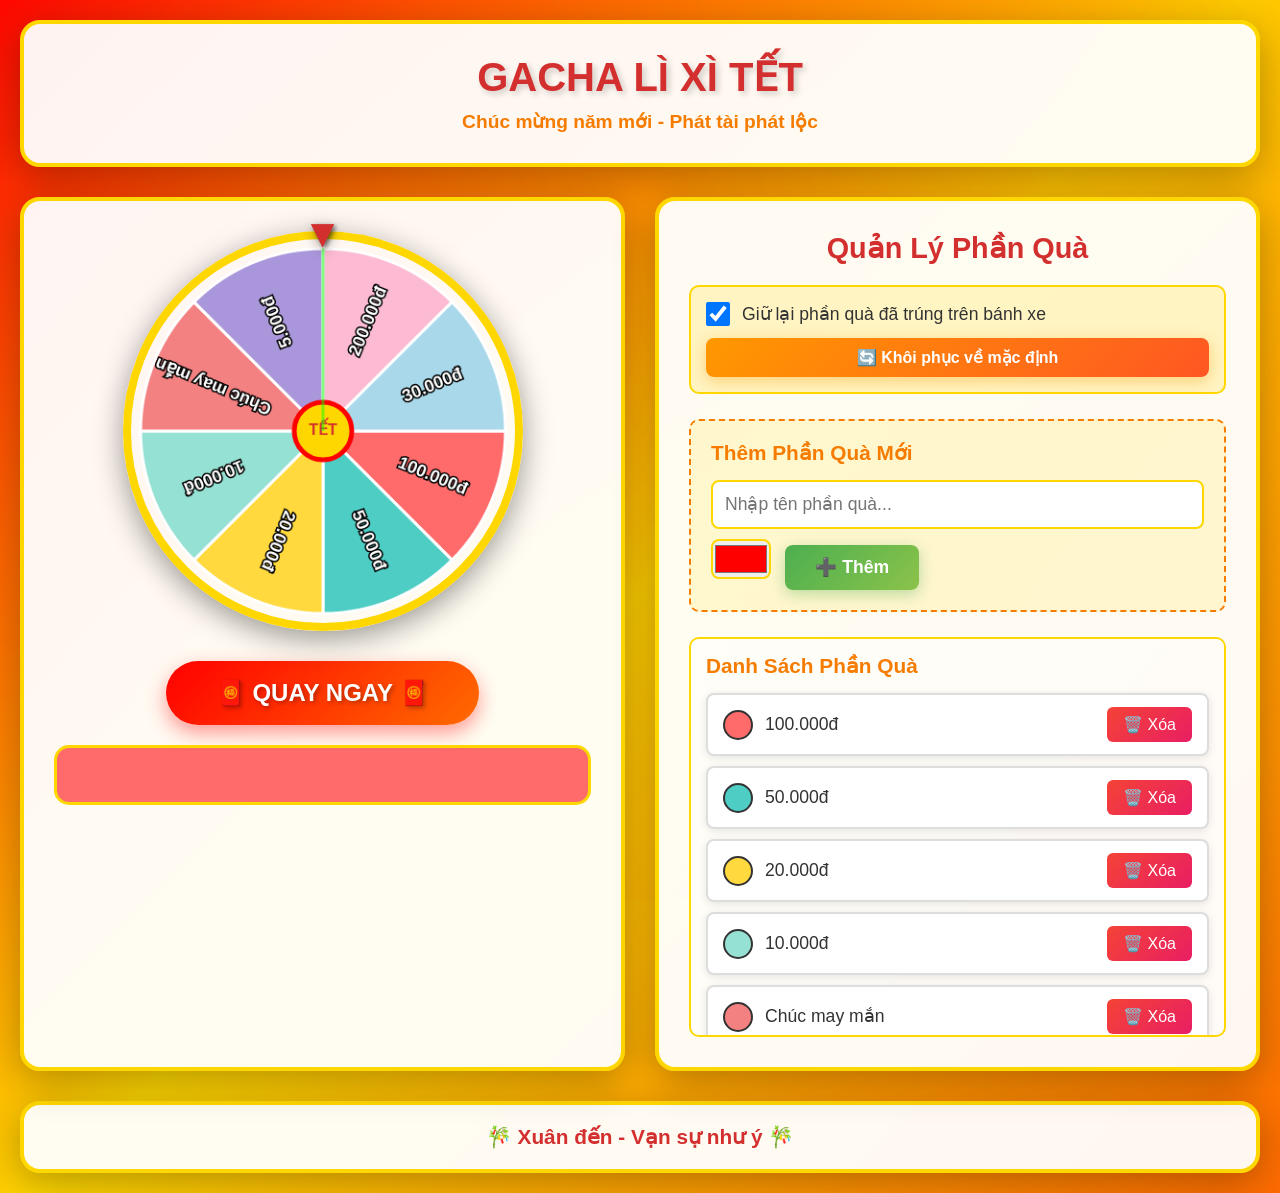
<file: subProjects/gachalixi/index.html>
<!DOCTYPE html>
<html lang="vi">
<head>
    <meta charset="UTF-8">
    <meta name="viewport" content="width=device-width, initial-scale=1.0">
    <title>Gacha Lì Xì Tết</title>
    <link rel="stylesheet" href="style.css">
</head>
<body>
    <div class="fireworks-bg"></div>
    
    <div class="container">
        <header>
            <h1> GACHA LÌ XÌ TẾT </h1>
            <p class="subtitle">Chúc mừng năm mới - Phát tài phát lộc</p>
        </header>

        <div class="main-content">
            <!-- Wheel Section -->
            <div class="wheel-section">
                <div class="wheel-container">
                    <canvas id="wheelCanvas" width="400" height="400"></canvas>
                    <div class="wheel-pointer">▼</div>
                </div>
                <button id="spinBtn" class="spin-button">🧧 QUAY NGAY 🧧</button>
                <div class="result-display" id="resultDisplay"></div>
            </div>

            <!-- Control Panel -->
            <div class="control-panel">
                <h2>Quản Lý Phần Quà</h2>
                
                <!-- Settings -->
                <div class="settings">
                    <label class="checkbox-label">
                        <input type="checkbox" id="keepWonPrizes" checked>
                        <span>Giữ lại phần quà đã trúng trên bánh xe</span>
                    </label>
                    <button id="resetBtn" class="reset-btn">🔄 Khôi phục về mặc định</button>
                </div>

                <!-- Add Prize Form -->
                <div class="add-prize-form">
                    <h3>Thêm Phần Quà Mới</h3>
                    <input type="text" id="prizeInput" placeholder="Nhập tên phần quà..." maxlength="30">
                    <input type="color" id="colorInput" value="#ff0000">
                    <button id="addPrizeBtn" class="add-btn">➕ Thêm</button>
                </div>

                <!-- Prize List -->
                <div class="prize-list">
                    <h3>Danh Sách Phần Quà</h3>
                    <div id="prizeListContainer"></div>
                </div>
            </div>
        </div>

        <footer>
            <p>🎋 Xuân đến - Vạn sự như ý 🎋</p>
        </footer>
    </div>

    <script src="script.js"></script>
</body>
</html>
</file>
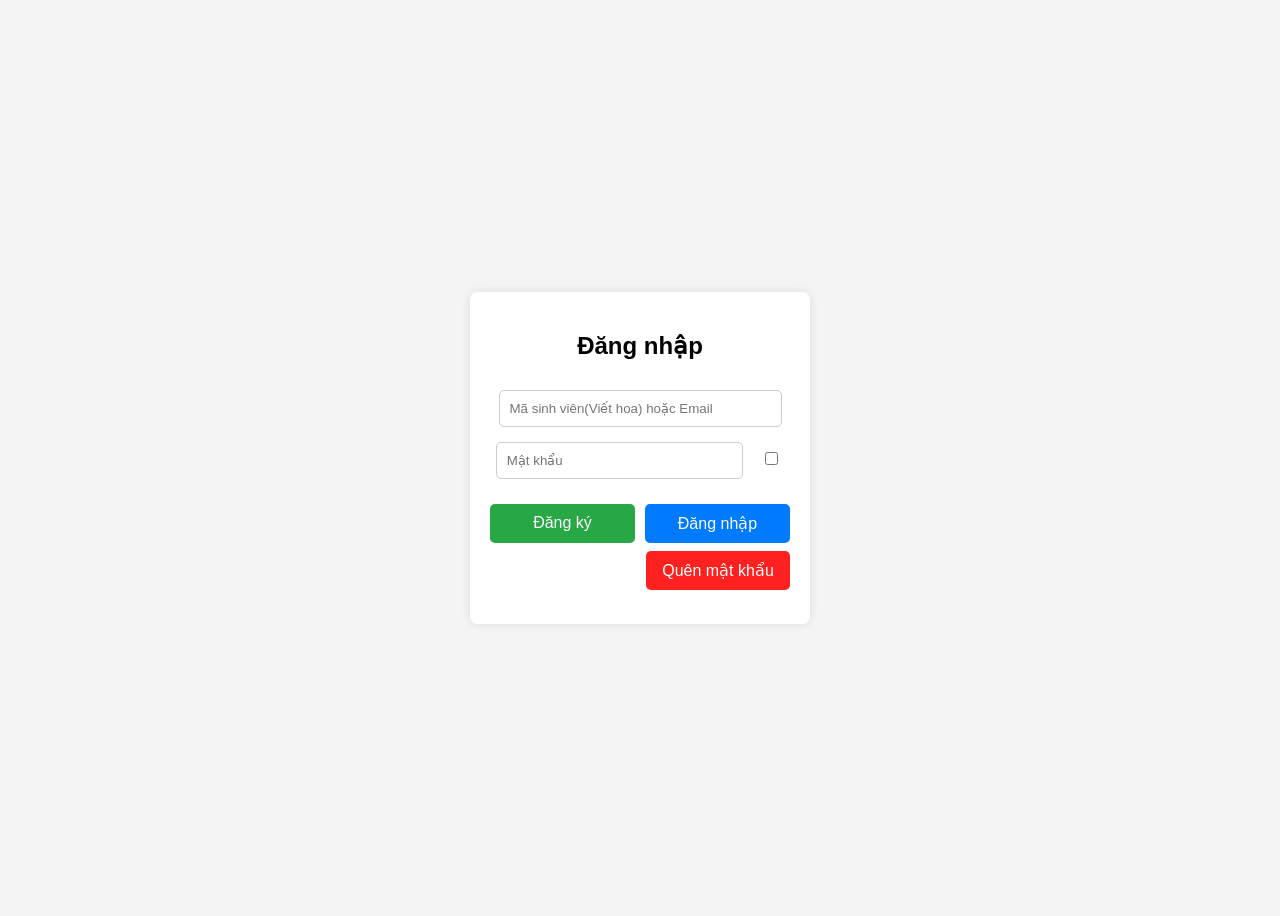
<file: subProjects/quanLyKTX/index.html>
<!DOCTYPE html>
<html lang="vi">
<head>
    <meta charset="UTF-8">
    <meta name="viewport" content="width=device-width, initial-scale=1.0">
    <title>Đăng nhập</title>
    <link rel="stylesheet" href="assets/css/dangNhap.css">
</head>
<body>
    <div class="login-container">
        <h2>Đăng nhập</h2>
        <form id="loginForm">
            <input type="text" id="username" placeholder="Mã sinh viên(Viết hoa) hoặc Email" title="Vui lòng nhập mã sinh viên hoặc email!" required>
            <div>
                <input type="password" id="password" placeholder="Mật khẩu" title="Vui lòng nhập mật khẩu!" required autocomplete="current-password">
                <input type="checkbox" id="showPassword">
            </div>
            <div id="registerAndLoginDiv">
                <button type="button" id="register">Đăng ký</button>
                <button type="button" id="login">Đăng nhập</button>
            </div>
            <button type="button" id="forgetPassword">Quên mật khẩu</button>
        </form>
        <p id="message"></p>
    </div>
    <script src="./chucNang/dangNhap.js"></script>
</body>
</html>
</file>
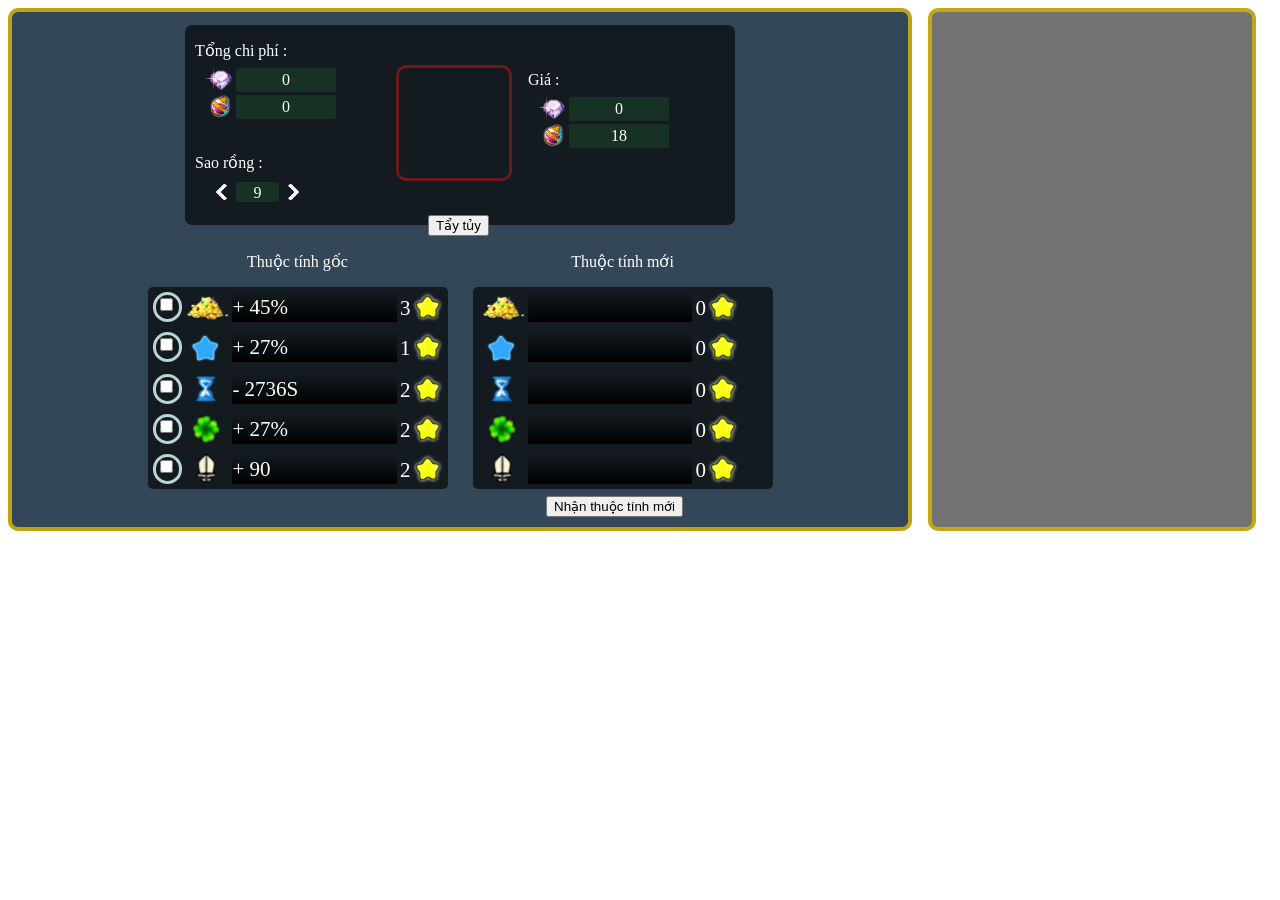
<file: subProjects/taytuysimulator/index.html>
<!DOCTYPE html>
<html>
<head>
    <title>Giả lập tẩy tủy rồng Đảo Rồng Mobile</title>
    <link rel="stylesheet" href="styles.css">
    <script src="index.js" type="module"></script>
</head>
<body>
    <div style="display: flex;">
        <div class="info_table_main">
            <div class="info_table">
                <div style="margin-left: 10px;">
                    <div class="cost_used">
                        <p style="color: white;margin-bottom: 5px;">Tổng chi phí :</p>
                    </div>
                    <div class="kimCuong_cost_used" style="display: flex;margin-left: 10px;">
                        <img src="./assets/KimCuong.png" style="width: 30px;">
                        <div style="position: relative; width: 100px;height: 24px;border: 0px solid;border-radius: 2px;background-color: #173225;margin-top: 3px;margin-left: 1px; text-align: center;">
                            <p class="cost_num_used">0</p>
                        </div>
                    </div>
                    <div class="buiRong_cost_used" style="display: flex;margin-left: 13px;">
                        <img src="./assets/BuiRong.png" style="width: 25px;">
                        <div style="position: relative;width: 100px;height: 24px;border: 0px solid;border-radius: 2px;background-color: #173225;margin-top: 3px;margin-left: 3px;text-align: center;">
                            <p class="cost_num_used">0</p>
                        </div>
                    </div>
                    <br>
                    <div class="cost_used">
                        <p style="color: white;margin-bottom: 5px;">Sao rồng :</p>
                    </div>
                    <div class="dragon_stars_table">
                        <div class="giamSao">
                            <img src="./assets/prev_button.png">
                        </div>
                        <div class="dragon_stars">
                            <p>9</p>
                        </div>
                        <div class="tangSao">
                            <img src="./assets/next_button.png">
                        </div>
                    </div>
                </div>
                <div style="border-radius: 10px;border: 3px solid #9f1919a8;width: 110px;height: 110px;margin-top: 40px;margin-left: 60px;"></div>
                <div style="margin-top: 30px;margin-left: 16px;">
                    <div class="cost">
                        <p style="color: white;margin-bottom: 5px;">Giá :</p>
                    </div>
                    <div class="kimCuong_cost" style="display: flex;margin-left: 10px;">
                        <img src="./assets/KimCuong.png" style="width: 30px;">
                        <div style="position: relative; width: 100px;height: 24px;border: 0px solid;border-radius: 2px;background-color: #173225;margin-top: 3px;margin-left: 1px; text-align: center;">
                            <p class="cost_num">0</p>
                        </div>
                    </div>
                    <div class="buiRong_cost" style="display: flex;margin-left: 13px;">
                        <img src="./assets/BuiRong.png" style="width: 25px;">
                        <div style="position: relative;width: 100px;height: 24px;border: 0px solid;border-radius: 2px;background-color: #173225;margin-top: 3px;margin-left: 3px;text-align: center;">
                            <p class="cost_num">0</p>
                        </div>
                    </div>
                </div>
            </div>
            <div style="display: flex;position: relative;margin: auto;left: -32px;width: 0px;">
                <input type="button" class="tayTuy" value="Tẩy tủy" style="margin-top: 3px;position: relative;">
            </div>
            <div style="display: flex; margin: auto;position: relative;width: 675px;"> 
                <div style="width: 300px; margin-left: 25px;">
                    <p class="thuocTinh_text">Thuộc tính gốc</p>
                    <div class="thuocTinh_table">
                        <div class="thuocTinh" tt="gold">
                            <div class="khoaThuocTinh" >
                                <input type="checkbox">
                            </div>
                            <img class="thuocTinh_gold" src="./assets/Vang.png">
                            <div class="thuocTinh_number">
                                <p class="textNumber"></p>
                            </div>
                            <div class="starsNumber_div">
                                <p class="thuocTinh_starsNumber" style="color: white;">0</p>
                            </div>
                            <img class="thuocTinh_stars" src="./assets/NgoiSao.png">
                        </div>
                        <div class="thuocTinh"  tt="exp">
                            <div class="khoaThuocTinh">
                                <input type="checkbox">
                            </div>
                            <img class="thuocTinh_exp" src="./assets/Exp.png">
                            <div class="thuocTinh_number">
                                <p class="textNumber"></p>
                            </div>
                            <div class="starsNumber_div">
                                <p class="thuocTinh_starsNumber" style="color: white;">0</p>
                            </div>
                            <img class="thuocTinh_stars" src="./assets/NgoiSao.png">
                        </div>
                        <div class="thuocTinh"  tt="hungry">
                            <div class="khoaThuocTinh">
                                <input type="checkbox">
                            </div>
                            <img class="thuocTinh_hungry" src="./assets/hungry.png">
                            <div class="thuocTinh_number">
                                <p class="textNumber"></p>
                            </div>
                            <div class="starsNumber_div">
                                <p class="thuocTinh_starsNumber" style="color: white;">0</p>
                            </div>
                            <img class="thuocTinh_stars" src="./assets/NgoiSao.png">
                        </div>
                        <div class="thuocTinh"  tt="luck">
                            <div class="khoaThuocTinh">
                                <input type="checkbox">
                            </div>
                            <img class="thuocTinh_luck" src="./assets/luck.png">
                            <div class="thuocTinh_number">
                                <p class="textNumber"></p>
                            </div>
                            <div class="starsNumber_div">
                                <p class="thuocTinh_starsNumber" style="color: white;">0</p>
                            </div>
                            <img class="thuocTinh_stars" src="./assets/NgoiSao.png">
                        </div>
                        <div class="thuocTinh"  tt="damage">
                            <div class="khoaThuocTinh">
                                <input type="checkbox">
                            </div>
                            <img class="thuocTinh_damage" src="./assets/damage.png">
                            <div class="thuocTinh_number">
                                <p class="textNumber"></p>
                            </div>
                            <div class="starsNumber_div">
                                <p class="thuocTinh_starsNumber" style="color: white;">0</p>
                            </div>
                            <img class="thuocTinh_stars" src="./assets/NgoiSao.png">
                        </div>
                    </div>
                </div>
        
                <div style="width: 300px; margin-left: 25px;">
                    <p class="thuocTinh_text">Thuộc tính mới</p>
                    <div class="thuocTinh_table">
                        <div class="thuocTinhMoi" tt="gold">
                            <img class="thuocTinh_gold" src="./assets/Vang.png">
                            <div class="thuocTinh_number">
                                <p class="textNumber"></p>
                            </div>
                            <div class="starsNumber_div">
                                <p class="thuocTinh_starsNumber" style="color: white;">0</p>
                            </div>
                            <img class="thuocTinh_stars" src="./assets/NgoiSao.png">
                            <img class="nangSao" src="./assets/chucPhuc.png" visible="false">
                        </div>
                        <div class="thuocTinhMoi"  tt="exp">
                            <img class="thuocTinh_exp" src="./assets/Exp.png">
                            <div class="thuocTinh_number">
                                <p class="textNumber"></p>
                            </div>
                            <div class="starsNumber_div">
                                <p class="thuocTinh_starsNumber" style="color: white;">0</p>
                            </div>
                            <img class="thuocTinh_stars" src="./assets/NgoiSao.png">
                            <img class="nangSao" src="./assets/chucPhuc.png" visible="false">
                        </div>
                        <div class="thuocTinhMoi"  tt="hungry">
                            <img class="thuocTinh_hungry" src="./assets/hungry.png">
                            <div class="thuocTinh_number">
                                <p class="textNumber"></p>
                            </div>
                            <div class="starsNumber_div">
                                <p class="thuocTinh_starsNumber" style="color: white;">0</p>
                            </div>
                            <img class="thuocTinh_stars" src="./assets/NgoiSao.png">
                            <img class="nangSao" src="./assets/chucPhuc.png" visible="false">
                        </div>
                        <div class="thuocTinhMoi"  tt="luck">
                            <img class="thuocTinh_luck" src="./assets/luck.png">
                            <div class="thuocTinh_number">
                                <p class="textNumber"></p>
                            </div>
                            <div class="starsNumber_div">
                                <p class="thuocTinh_starsNumber" style="color: white;">0</p>
                            </div>
                            <img class="thuocTinh_stars" src="./assets/NgoiSao.png">
                            <img class="nangSao" src="./assets/chucPhuc.png" visible="false">
                        </div>
                        <div class="thuocTinhMoi"  tt="damage">
                            <img class="thuocTinh_damage" src="./assets/damage.png">
                            <div class="thuocTinh_number">
                                <p class="textNumber"></p>
                            </div>
                            <div class="starsNumber_div">
                                <p class="thuocTinh_starsNumber" style="color: white;">0</p>
                            </div>
                            <img class="thuocTinh_stars" src="./assets/NgoiSao.png">
                            <img class="nangSao" src="./assets/chucPhuc.png" visible="false">
                        </div>
                    </div>
                </div>
            </div>
            <div style="display: flex;position: relative;width: 0px;margin: auto; left: 86px;">
                <input type="button" class="nhanTuy" value="Nhận thuộc tính mới" style="position: absolute;margin-top: 7px;">
            </div>
        </div>
        <div class="bags"></div>
    </div>
</body>
</html>
</file>
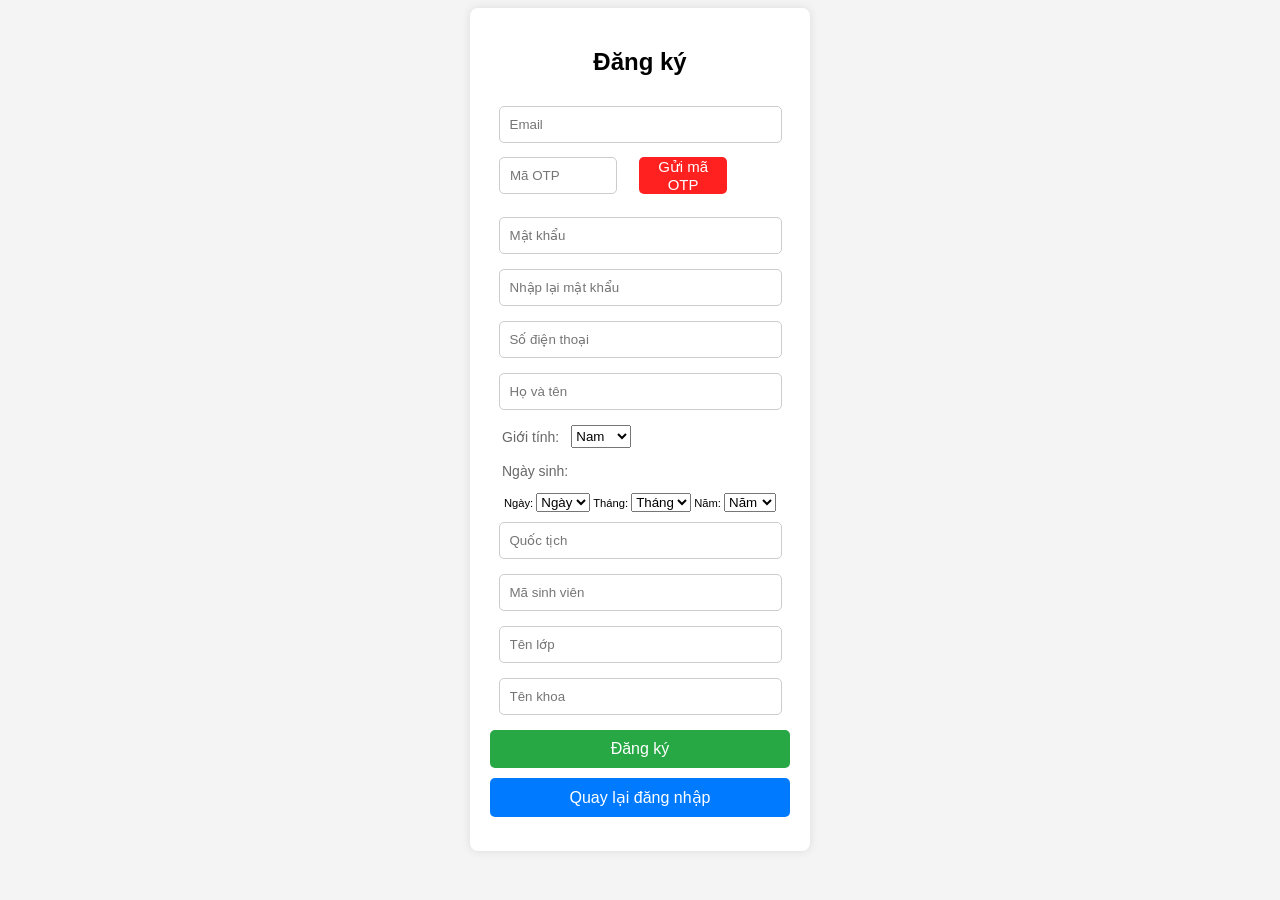
<file: subProjects/quanLyKTX/dangKy.html>
<!DOCTYPE html>
<html lang="vi">
<head>
    <meta charset="UTF-8">
    <meta name="viewport" content="width=device-width, initial-scale=1.0">
    <title>Đăng ký tài khoản</title>
    <link rel="stylesheet" href="./assets/css/dangKy.css">
</head>
<body>
    <div class="login-container">
        <h2>Đăng ký</h2>
        <form id="registerForm">
            <input type="text" id="email" placeholder="Email" required>
            <div id="otpDiv">
                <input type="text" id="otp" placeholder="Mã OTP" title="Vui lòng nhập otp!" required>
                <button type="button" id="sendOtp">Gửi mã OTP</button>
                <p id="countdown"></p>
            </div>
            <input type="text" id="password" placeholder="Mật khẩu" required>
            <input type="text" id="rePassword" placeholder="Nhập lại mật khẩu" required>
            <input type="text" id="phone" placeholder="Số điện thoại" required>
            <input type="text" id="hoTen" placeholder="Họ và tên" required>
            <div style="display: flex;">
                <p id="chonGioiTinh">Giới tính:</p>
                <select id="gioiTinh" required>
                    <option value="Nam">Nam</option>
                    <option value="Nữ">Nữ</option>
                </select>
            </div>
            <p id="ngaySinh">Ngày sinh:</p>
            <div class="date-picker">
                <label for="day">Ngày:</label>
                <select id="day" required>
                    <option value="" disabled selected>Ngày</option>
                    <!-- Generate days dynamically -->
                    <script>
                        for (let i = 1; i <= 31; i++) {
                            if (i < 10) {
                                document.write(`<option value="${'0'+i}">${'0'+i}</option>`);
                            }
                            else document.write(`<option value="${i}">${i}</option>`);
                        }
                    </script>
                </select>
            
                <label for="month">Tháng:</label>
                <select id="month" required>
                    <option value="" disabled selected>Tháng</option>
                    <!-- Generate months dynamically -->
                    <script>
                        for (let i = 1; i <= 12; i++) {
                            if (i < 10) {
                                document.write(`<option value="${'0'+i}">${'0'+i}</option>`);
                            }
                            else document.write(`<option value="${i}">${i}</option>`);
                        }
                    </script>
                </select>
            
                <label for="year">Năm:</label>
                <select id="year" required>
                    <option value="" disabled selected>Năm</option>
                    <!-- Generate years dynamically -->
                    <script>
                        const currentYear = new Date().getFullYear();
                        for (let i = currentYear; i >= 1970; i--) {
                            document.write(`<option value="${i}">${i}</option>`);
                        }
                    </script>
                </select>
            </div>
            <input type="text" id="quocTich" placeholder="Quốc tịch" required>
            <input type="text" id="maSV" placeholder="Mã sinh viên" required>
            <input type="text" id="lop" placeholder="Tên lớp" required>
            <input type="text" id="khoa" placeholder="Tên khoa" required>

            <button type="button" id="register">Đăng ký</button>
            <button type="button" id="login">Quay lại đăng nhập</button>
        </form>
        <p id="message"></p>
    </div>
    <script src="./chucNang/dangKy.js"></script>
</body>
</html>
</file>
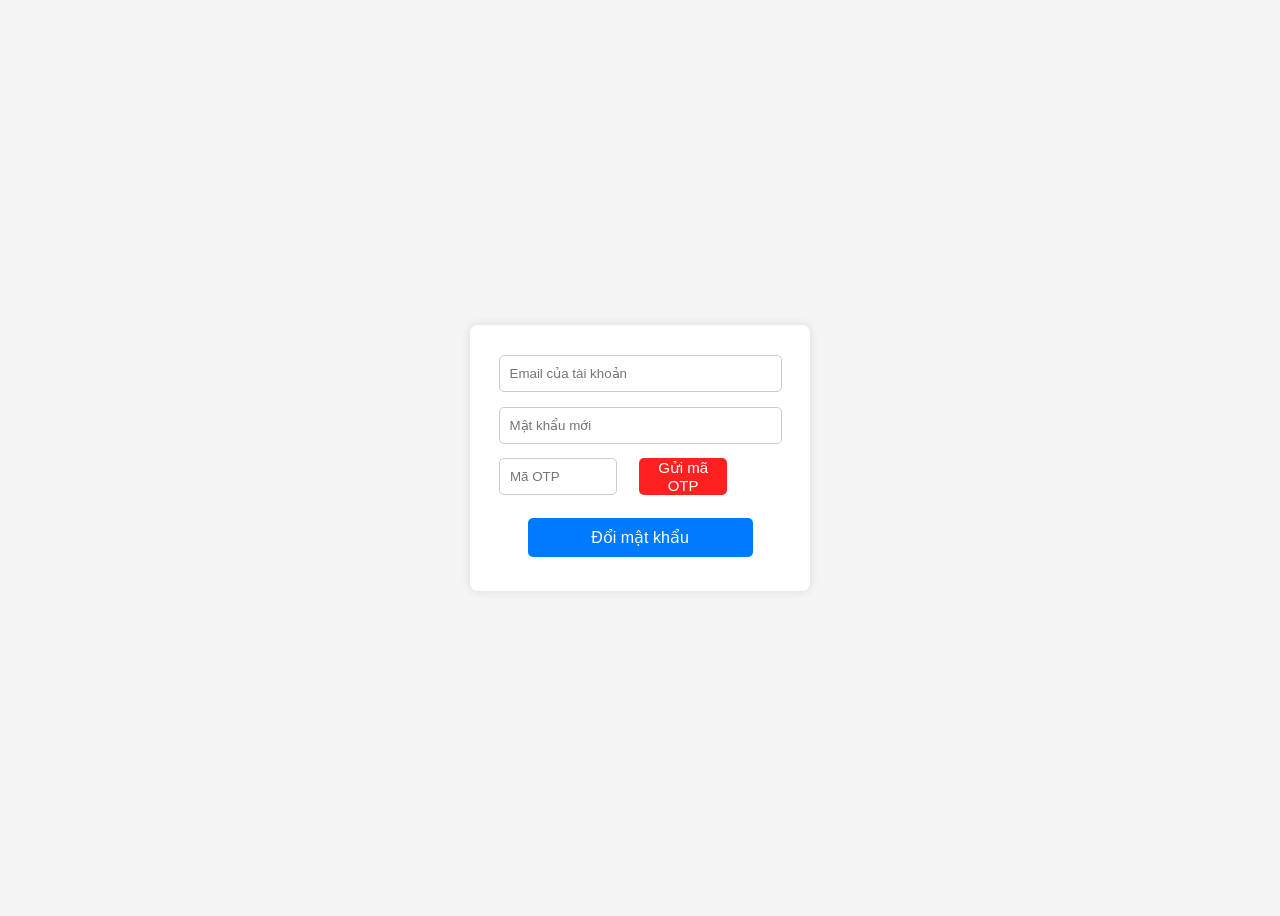
<file: subProjects/quanLyKTX/quenMatKhau.html>
<!DOCTYPE html>
<html lang="vi">
<head>
    <meta charset="UTF-8">
    <meta name="viewport" content="width=device-width, initial-scale=1.0">
    <title>Đăng nhập</title>
    <link rel="stylesheet" href="./assets/css/quenMatKhau.css">
</head>
<body>
    <div class="login-container">
        <form id="loginForm">
            <input type="text" id="email" placeholder="Email của tài khoản" title="Vui lòng nhập email của tài khoản!" required>
            <input type="text" id="newPassword" placeholder="Mật khẩu mới" title="Vui lòng nhập mật khẩu mới!" required>
            <div id="otpDiv">
                <input type="text" id="otp" placeholder="Mã OTP" title="Vui lòng nhập otp!" required>
                <button type="button" id="sendOtp">Gửi mã OTP</button>
                <p id="countdown"></p>
            </div>
            <div id="registerAndLoginDiv">
                <button type="button" id="changePassword">Đổi mật khẩu</button>
            </div>
        </form>
        <p id="message"></p>
    </div>
    <script src="./chucNang/quenMatKhau.js"></script>
</body>
</html>
</file>
<file: subProjects/gachalixi/style.css>
* {
    margin: 0;
    padding: 0;
    box-sizing: border-box;
}

body {
    font-family: 'Segoe UI', Tahoma, Geneva, Verdana, sans-serif;
    background: linear-gradient(135deg, #ff0000 0%, #ffd700 50%, #ff6b00 100%);
    min-height: 100vh;
    position: relative;
    overflow-x: hidden;
}

/* Fireworks Background Animation */
.fireworks-bg {
    position: fixed;
    top: 0;
    left: 0;
    width: 100%;
    height: 100%;
    pointer-events: none;
    background: 
        radial-gradient(circle at 20% 30%, rgba(255, 215, 0, 0.1) 0%, transparent 50%),
        radial-gradient(circle at 80% 20%, rgba(255, 0, 0, 0.1) 0%, transparent 50%),
        radial-gradient(circle at 60% 70%, rgba(255, 107, 0, 0.1) 0%, transparent 50%);
    animation: fireworksAnim 10s ease-in-out infinite;
}

@keyframes fireworksAnim {
    0%, 100% { opacity: 0.5; transform: scale(1); }
    50% { opacity: 1; transform: scale(1.1); }
}

.container {
    max-width: 1400px;
    margin: 0 auto;
    padding: 20px;
    position: relative;
    z-index: 1;
}

header {
    text-align: center;
    margin-bottom: 30px;
    background: rgba(255, 255, 255, 0.95);
    padding: 30px 20px;
    border-radius: 20px;
    box-shadow: 0 10px 40px rgba(0, 0, 0, 0.3);
    border: 4px solid #ffd700;
}

header h1 {
    font-size: 2.5em;
    color: #d32f2f;
    text-shadow: 3px 3px 6px rgba(0, 0, 0, 0.2);
    margin-bottom: 10px;
    animation: pulseHeader 2s ease-in-out infinite;
}

@keyframes pulseHeader {
    0%, 100% { transform: scale(1); }
    50% { transform: scale(1.05); }
}

.subtitle {
    font-size: 1.2em;
    color: #f57c00;
    font-weight: bold;
}

.main-content {
    display: grid;
    grid-template-columns: 1fr 1fr;
    gap: 30px;
    margin-bottom: 30px;
}

/* Wheel Section */
.wheel-section {
    background: rgba(255, 255, 255, 0.95);
    padding: 30px;
    border-radius: 20px;
    box-shadow: 0 10px 40px rgba(0, 0, 0, 0.3);
    border: 4px solid #ffd700;
    display: flex;
    flex-direction: column;
    align-items: center;
}

.wheel-container {
    position: relative;
    width: 400px;
    height: 400px;
    margin-bottom: 30px;
}

#wheelCanvas {
    width: 100%;
    height: 100%;
    border-radius: 50%;
    box-shadow: 0 8px 30px rgba(0, 0, 0, 0.4);
    border: 8px solid #ffd700;
}

.wheel-pointer {
    position: absolute;
    top: -20px;
    left: 50%;
    transform: translateX(-50%);
    font-size: 40px;
    color: #d32f2f;
    text-shadow: 2px 2px 4px rgba(0, 0, 0, 0.5);
    z-index: 10;
    filter: drop-shadow(0 4px 6px rgba(0, 0, 0, 0.3));
}

.spin-button {
    background: linear-gradient(135deg, #ff0000, #ff6b00);
    color: white;
    border: none;
    padding: 18px 50px;
    font-size: 1.5em;
    font-weight: bold;
    border-radius: 50px;
    cursor: pointer;
    box-shadow: 0 8px 20px rgba(255, 0, 0, 0.4);
    transition: all 0.3s ease;
    text-shadow: 2px 2px 4px rgba(0, 0, 0, 0.3);
}

.spin-button:hover {
    transform: scale(1.05);
    box-shadow: 0 12px 30px rgba(255, 0, 0, 0.6);
}

.spin-button:active {
    transform: scale(0.98);
}

.spin-button:disabled {
    background: #ccc;
    cursor: not-allowed;
    transform: none;
}

.result-display {
    margin-top: 20px;
    font-size: 1.3em;
    font-weight: bold;
    color: white;
    text-align: center;
    min-height: 60px;
    padding: 15px;
    background-color: rgb(255, 107, 107);
    border-radius: 15px;
    border: 3px solid #ffd700;
    width: 100%;
}

/* Control Panel */
.control-panel {
    background: rgba(255, 255, 255, 0.95);
    padding: 30px;
    border-radius: 20px;
    box-shadow: 0 10px 40px rgba(0, 0, 0, 0.3);
    border: 4px solid #ffd700;
}

.control-panel h2 {
    color: #d32f2f;
    margin-bottom: 20px;
    text-align: center;
    font-size: 1.8em;
}

.control-panel h3 {
    color: #f57c00;
    margin-bottom: 15px;
    font-size: 1.3em;
}

.settings {
    margin-bottom: 25px;
    padding: 15px;
    background: rgba(255, 215, 0, 0.2);
    border-radius: 10px;
    border: 2px solid #ffd700;
}

.checkbox-label {
    display: flex;
    align-items: center;
    cursor: pointer;
    font-size: 1.1em;
    color: #333;
    margin-bottom: 12px;
}

.checkbox-label input[type="checkbox"] {
    width: 24px;
    height: 24px;
    margin-right: 12px;
    cursor: pointer;
}

.reset-btn {
    background: linear-gradient(135deg, #ff9800, #ff5722);
    color: white;
    border: none;
    padding: 10px 20px;
    font-size: 1em;
    font-weight: bold;
    border-radius: 8px;
    cursor: pointer;
    box-shadow: 0 4px 15px rgba(255, 152, 0, 0.4);
    transition: all 0.3s ease;
    width: 100%;
}

.reset-btn:hover {
    transform: translateY(-2px);
    box-shadow: 0 6px 20px rgba(255, 152, 0, 0.6);
}

.add-prize-form {
    margin-bottom: 25px;
    padding: 20px;
    background: rgba(255, 215, 0, 0.15);
    border-radius: 10px;
    border: 2px dashed #f57c00;
}

#prizeInput {
    width: 100%;
    padding: 12px;
    margin-bottom: 10px;
    border: 2px solid #ffd700;
    border-radius: 8px;
    font-size: 1.1em;
    outline: none;
    transition: border-color 0.3s;
}

#prizeInput:focus {
    border-color: #ff6b00;
}

#colorInput {
    width: 60px;
    height: 40px;
    border: 2px solid #ffd700;
    border-radius: 8px;
    cursor: pointer;
    margin-right: 10px;
}

.add-btn {
    background: linear-gradient(135deg, #4caf50, #8bc34a);
    color: white;
    border: none;
    padding: 12px 30px;
    font-size: 1.1em;
    font-weight: bold;
    border-radius: 8px;
    cursor: pointer;
    box-shadow: 0 4px 15px rgba(76, 175, 80, 0.4);
    transition: all 0.3s ease;
}

.add-btn:hover {
    transform: translateY(-2px);
    box-shadow: 0 6px 20px rgba(76, 175, 80, 0.6);
}

.prize-list {
    max-height: 400px;
    overflow-y: auto;
    padding: 15px;
    background: rgba(255, 255, 255, 0.5);
    border-radius: 10px;
    border: 2px solid #ffd700;
}

.prize-item {
    display: flex;
    align-items: center;
    justify-content: space-between;
    padding: 12px 15px;
    margin-bottom: 10px;
    background: white;
    border-radius: 8px;
    border: 2px solid #ddd;
    box-shadow: 0 2px 8px rgba(0, 0, 0, 0.1);
    transition: all 0.3s ease;
}

.prize-item:hover {
    transform: translateX(5px);
    box-shadow: 0 4px 12px rgba(0, 0, 0, 0.2);
}

.prize-info {
    display: flex;
    align-items: center;
    gap: 12px;
}

.prize-color {
    width: 30px;
    height: 30px;
    border-radius: 50%;
    border: 2px solid #333;
}

.prize-name {
    font-size: 1.1em;
    color: #333;
    font-weight: 500;
}

.delete-btn {
    background: linear-gradient(135deg, #f44336, #e91e63);
    color: white;
    border: none;
    padding: 8px 16px;
    font-size: 1em;
    border-radius: 6px;
    cursor: pointer;
    transition: all 0.3s ease;
}

.delete-btn:hover {
    transform: scale(1.1);
    box-shadow: 0 4px 12px rgba(244, 67, 54, 0.4);
}

footer {
    text-align: center;
    background: rgba(255, 255, 255, 0.95);
    padding: 20px;
    border-radius: 20px;
    box-shadow: 0 10px 40px rgba(0, 0, 0, 0.3);
    border: 4px solid #ffd700;
}

footer p {
    font-size: 1.3em;
    color: #d32f2f;
    font-weight: bold;
}

/* Scrollbar Styling */
.prize-list::-webkit-scrollbar {
    width: 8px;
}

.prize-list::-webkit-scrollbar-track {
    background: rgba(255, 215, 0, 0.2);
    border-radius: 10px;
}

.prize-list::-webkit-scrollbar-thumb {
    background: linear-gradient(135deg, #ff0000, #ff6b00);
    border-radius: 10px;
}

/* Responsive Design */
@media (max-width: 1024px) {
    .main-content {
        grid-template-columns: 1fr;
    }
    
    header h1 {
        font-size: 2em;
    }
}

@media (max-width: 768px) {
    .container {
        padding: 15px;
    }
    
    header {
        padding: 20px 15px;
    }
    
    header h1 {
        font-size: 1.8em;
    }
    
    .subtitle {
        font-size: 1em;
    }
    
    .wheel-container {
        width: 100%;
        max-width: 350px;
        height: auto;
        aspect-ratio: 1;
    }
    
    #wheelCanvas {
        width: 100%;
        height: 100%;
    }
    
    .wheel-section {
        padding: 20px 15px;
    }
    
    .control-panel {
        padding: 20px 15px;
    }
    
    .spin-button {
        font-size: 1.2em;
        padding: 15px 35px;
    }
    
    .result-display {
        font-size: 1.1em;
    }
}

@media (max-width: 480px) {
    header h1 {
        font-size: 1.5em;
    }
    
    .subtitle {
        font-size: 0.9em;
    }
    
    .wheel-container {
        max-width: 280px;
    }
    
    .spin-button {
        font-size: 1.1em;
        padding: 12px 28px;
    }
    
    .control-panel h2 {
        font-size: 1.5em;
    }
    
    .control-panel h3 {
        font-size: 1.1em;
    }
    
    .checkbox-label {
        font-size: 0.95em;
    }
    
    .prize-list {
        max-height: 300px;
    }
}

/* Animation for prize won */
@keyframes prizeWon {
    0%, 100% { transform: scale(1) rotate(0deg); }
    25% { transform: scale(1.1) rotate(5deg); }
    75% { transform: scale(1.1) rotate(-5deg); }
}

.prize-won-animation {
    animation: prizeWon 0.5s ease-in-out;
}
</file>
<file: subProjects/quanLyKTX/assets/css/dangNhap.css>
body {
    font-family: Arial, sans-serif;
    display: flex;
    justify-content: center;
    align-items: center;
    height: 100vh;
    background-color: #f4f4f4;
}

.login-container {
    background: white;
    padding: 20px;
    border-radius: 8px;
    box-shadow: 0 0 10px rgba(0, 0, 0, 0.1);
    width: 300px;
    text-align: center;
}

#username {
    width: 87%;
    padding: 10px;
    margin: 10px 0px 5px;
    border: 1px solid #ccc;
    border-radius: 5px;
}

#password {
    width: 75%;
    padding: 10px;
    margin: 10px 4% 25px 0px;
    border: 1px solid #ccc;
    border-radius: 5px;
}

#showPassword {
    margin-left: 2%;
    margin-right: 2%;
}

#registerAndLoginDiv {
    display: flex;
    margin-bottom: 8px;
    justify-content: space-between;
    gap: 10px;
}

#register {
    flex: 1;
    width: 100%;
    padding: 10px;
    background-color: #28a745;
    border: none;
    color: white;
    font-size: 16px;
    cursor: pointer;
    border-radius: 5px;
}

#register:hover {
    background-color: #218838;
}

#login {
    flex: 1;
    width: 100%;
    padding: 10px;
    background-color: #007bff;
    border: none;
    color: white;
    font-size: 16px;
    cursor: pointer;
    border-radius: 5px;
}

#login:hover {
    background-color: #0056b3;
}

#forgetPassword {
    width: 48%;
    padding: 10px;
    background-color: #ff2020;
    border: none;
    color: white;
    font-size: 16px;
    cursor: pointer;
    border-radius: 5px;
    position: relative;
    left: 26%;
}

#forgetPassword:hover {
    background-color: #890000;
}

#message {
    margin-top: 10px;
    color: red;
    font-size: 14px;
}
</file>
<file: subProjects/taytuysimulator/styles.css>
.info_table_main {
    background-color: #344758;
    height: 515px;
    position: relative;
    width: 70vw;
    object-fit: contain;
    border: 4px solid #cdaf0fe6;
    border-radius: 10px;
}

.info_table {
    border: 0px solid;
    border-radius: 7px;
    background-color: #141B20;
    width: auto;
    max-width: 550px;
    height: 200px;
    position: relative;
    margin: auto;
    display: flex;
    top: 13px;
}

.thuocTinh_text {
    text-align: center; 
    color: white;
}

.thuocTinh_table {
    border: 0px solid; 
    border-radius: 5px; 
    background-color: #141B20;
}

.thuocTinh,.thuocTinhMoi {
    display: flex; padding: 5px;
}

.khoaThuocTinh {
    width: 29px; 
    height: 24px; 
    border: 3px solid #B9D5D3; 
    border-radius: 100%;
}

.thuocTinh_number {
    width: 200px;
    height: 27px; 
    background-image: linear-gradient(to bottom, rgba(0, 0, 0, 0), rgb(0 0 0));
    padding: 3px 0px 0px 0px;
}

.thuocTinh_gold {
    width: 42px;
    height: 30px;
    margin: 0px 3px 0px 5px;
}

.thuocTinh_exp {
    width: 34px;
    height: 32px;
    margin: 0px 11px 0px 7px;
}

.thuocTinh_hungry {
    width: 30px;
    height: 30px;
    margin: 0px 12px 0px 8px;
}

.thuocTinh_luck {
    width: 30px;
    height: 30px;
    margin: 0px 11px 0px 9px;
}

.thuocTinh_damage {
    width: 30px;
    height: 30px;
    margin: 0px 11px 0px 9px;
}

.textNumber {
    font-size: 21px;
    display: contents;
    color: white;
}

.thuocTinh_starsNumber {
    font-size: 21px;
    display: contents;
    color: white;
}

.thuocTinh_stars {
    width: 30px;
    height: 30px;
    margin-left: 2px
}

.nangSao {
    width: 30px;
    height: 30px;
    visibility: hidden;
}

.starsNumber_div {
    position: relative;
    top: 4px;
    margin-left: 3px;
}

.cost_num {
    color: white;
    margin-top: 3px;
    margin-bottom: 0px;
}

.cost_num_used {
    color: white;
    margin-top: 3px;
    margin-bottom: 0px;
}

.dragon_stars_table {
    display: flex;
    position: relative;
    margin-left: 11px;
}

.giamSao > img , .tangSao > img {
    width: 30px;
}

.dragon_stars {
    margin: 0px;
    width: 43px;
    height: 20px;
    border: 0px solid;
    border-radius: 2px;
    margin-top: 5px;
    background-color: #173225;
    position: relative;
}

.dragon_stars > p {
    text-align: center;
    margin: 0px;
    color: white;
    margin-top: 2px;
}

.bags {
    width: 25vw;
    height: 515px;
    border: 4px solid #cdaf0fe6;
    margin: auto;
    border-radius: 10px;
    background-color: #0000008c;
}
</file>
<file: subProjects/quanLyKTX/assets/css/dangKy.css>
body {
    font-family: Arial, sans-serif;
    display: flex;
    justify-content: center;
    align-items: center;
    height: auto;
    background-color: #f4f4f4;
}

.login-container {
    background: white;
    padding: 20px;
    border-radius: 8px;
    box-shadow: 0 0 10px rgba(0, 0, 0, 0.1);
    width: 300px;
    text-align: center;
}

input {
    width: 87%;
    padding: 10px;
    margin: 10px 0px 5px;
    border: 1px solid #ccc;
    border-radius: 5px;
}

#register {
    flex: 1;
    width: 100%;
    padding: 10px;
    background-color: #28a745;
    border: none;
    color: white;
    font-size: 16px;
    cursor: pointer;
    border-radius: 5px;
    margin-top: 10px;
}

#register:hover {
    background-color: #218838;
}

#login {
    flex: 1;
    width: 100%;
    padding: 10px;
    background-color: #007bff;
    border: none;
    color: white;
    font-size: 16px;
    cursor: pointer;
    border-radius: 5px;
    margin-top: 10px;
}

#login:hover {
    background-color: #0056b3;
}

#message {
    margin-top: 10px;
    color: red;
    font-size: 14px;
}

#otpDiv {
    display: flex;
    margin-top: 9px;
    gap: 10px;
    justify-content: space-between;
    margin-left: 3%;
}

#otp {
    width: 33%;
    padding: 10px;
    margin: 0px 0px 13px;
    border: 1px solid #ccc;
    border-radius: 5px;
}

#sendOtp {
    width: 30%;
    height: 35%;
    background-color: #ff2020;
    border: none;
    color: white;
    font-size: 15px;
    cursor: pointer;
    border-radius: 5px;
}

#sendOtp:hover {
    background-color: #890000;
}

#countdown {
    width: 14%;
    margin-top: 4%;
}

.date-picker {
    font-size: 70%;
    
}

#ngaySinh {
    font-size: 14px;
    text-align: left !important;
    color: #686868;
    margin-left: 4%;
}

#chonGioiTinh {
    font-size: 14px;
    text-align: left !important;
    color: #686868;
    margin-left: 4%;
    margin-bottom: 4px;
}

#gioiTinh {
    margin: 10px 0px 1px 4%;
    width: 20%;
}
</file>
<file: subProjects/quanLyKTX/assets/css/quenMatKhau.css>
body {
    font-family: Arial, sans-serif;
    display: flex;
    justify-content: center;
    align-items: center;
    height: 100vh;
    background-color: #f4f4f4;
}

.login-container {
    background: white;
    padding: 20px;
    border-radius: 8px;
    box-shadow: 0 0 10px rgba(0, 0, 0, 0.1);
    width: 300px;
    text-align: center;
}

#email, #newPassword {
    width: 87%;
    padding: 10px;
    margin: 10px 0px 5px;
    border: 1px solid #ccc;
    border-radius: 5px;
}

#otpDiv {
    display: flex;
    margin-top: 9px;
    gap: 10px;
    justify-content: space-between;
    margin-left: 3%;
}

#otp {
    width: 33%;
    padding: 10px;
    margin: 0px 0px 13px;
    border: 1px solid #ccc;
    border-radius: 5px;
}

#sendOtp {
    width: 30%;
    height: 35%;
    background-color: #ff2020;
    border: none;
    color: white;
    font-size: 15px;
    cursor: pointer;
    border-radius: 5px;
}

#sendOtp:hover {
    background-color: #890000;
}

#changePassword {
    width: 75%;
    padding: 10px;
    background-color: #007bff;
    border: none;
    color: white;
    font-size: 16px;
    cursor: pointer;
    border-radius: 5px;
    margin-top: 10px;
}

#changePassword:hover {
    background-color: #0056b3;
}

#message {
    margin-top: 10px;
    color: red;
    font-size: 14px;
}

#countdown {
    width: 14%;
    margin-top: 4%;
}
</file>
